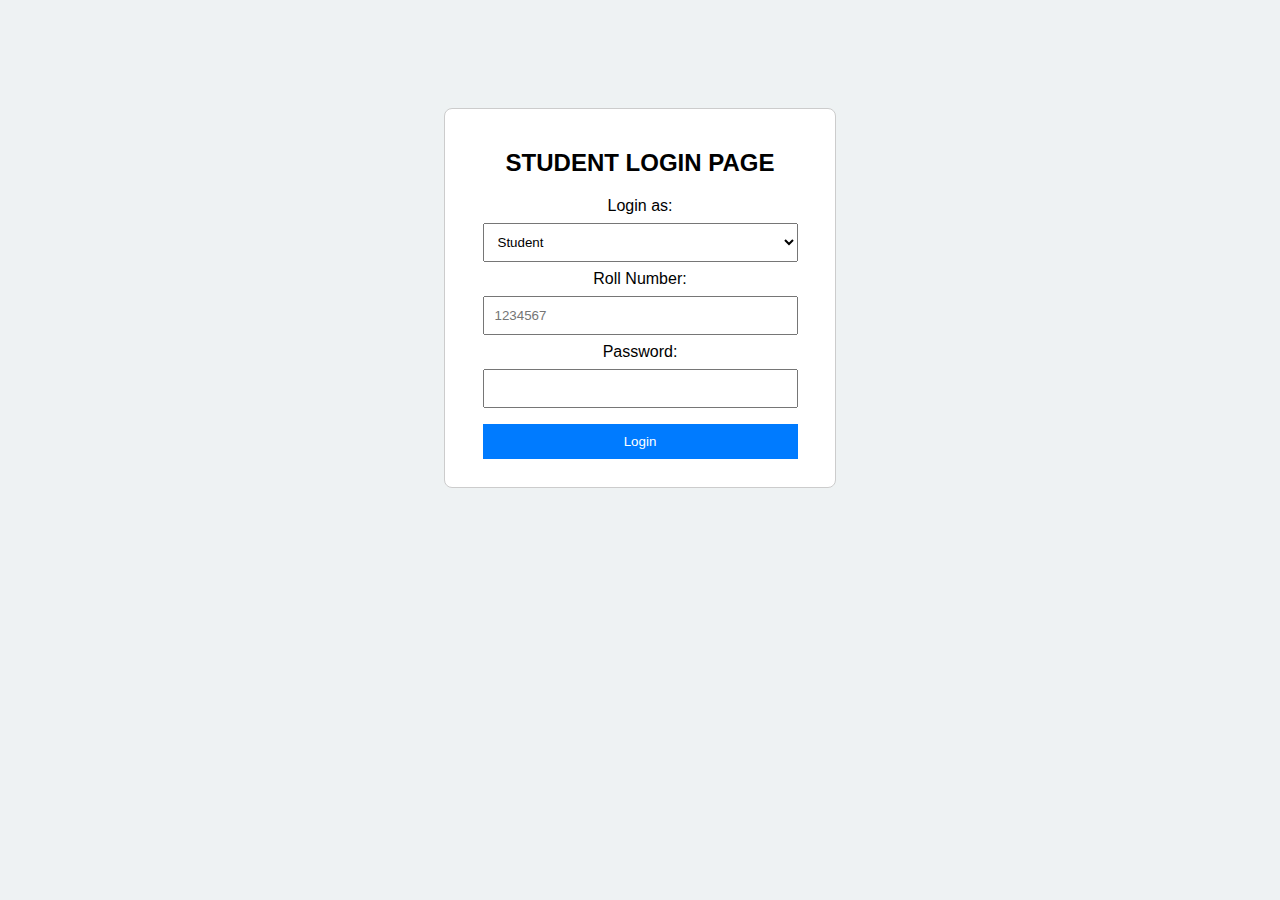
<file: index.html>
<!DOCTYPE html>
<html>
<head>
	<title>
		Student Login Page
	</title>
	<style>
		body {
			font-family: Arial, sans-serif;
			background-color: #eef2f3;
			text-align: center;
			padding-top: 100px;
		}
		.container {
			background-color: #ffffff;
			width: 350px;
			margin: auto;
			padding: 20px;
			border: 1px solid #ccc;
			border-radius: 8px;
		}
		h2 {
			margin-bottom: 20px;
		}
		input[type="text"],input[type="password"],input[type="submit"],select{
			width: 90%;
			padding: 10px;
			margin: 8px 0;
			box-sizing: border-box;
		}
		input[type="submit"]{
			background-color: #007bff;
			color: white;
			border: none;
		}
		</style>
</head>
<body>
	<div class="container">
		<h2>STUDENT LOGIN PAGE</h2>
		<form>
			<label for="role">Login as:</label>
			<select name="role" id="role">
				<option value="student">Student</option>
				<option value="admin">Admin</option>
			</select><br>
			<label for="roll">Roll Number:</label><br>
			<input type="text" id="username" name="username" placeholder="1234567" required><br>
			<label for="password">Password:</label><br>
			<input type="password" id="password" name="password" required><br>
			<input type="submit" value="Login">
		</form>
	</div>


	<script>
		document.querySelector("form").addEventListener("submit", async function(e) {
			e.preventDefault();
			const role = document.getElementById("role").value;
			const username = document.getElementById("username").value;
			const password = document.getElementById("password").value;

			try {
				const response = await fetch("http://localhost:4000/api/auth/login", {
					method:"POST",
					headers: {
						"Content-Type": "application/json"
					},
					body: JSON.stringify({
						username,
						password,
						role
					})
				});
				const data = await response.json();

				if(data.success){
					localStorage.setItem("login_email", data.email);
					localStorage.setItem("login_role", role);
					window.location.href = "./s1/index2.html";
				} else {
					alert(data.error || "Login Failed");
				}
			} catch (err) {
				alert("Error connecting to server");
				console.error(err);
			}
		});
	</script>
</body>
</html>
</file>
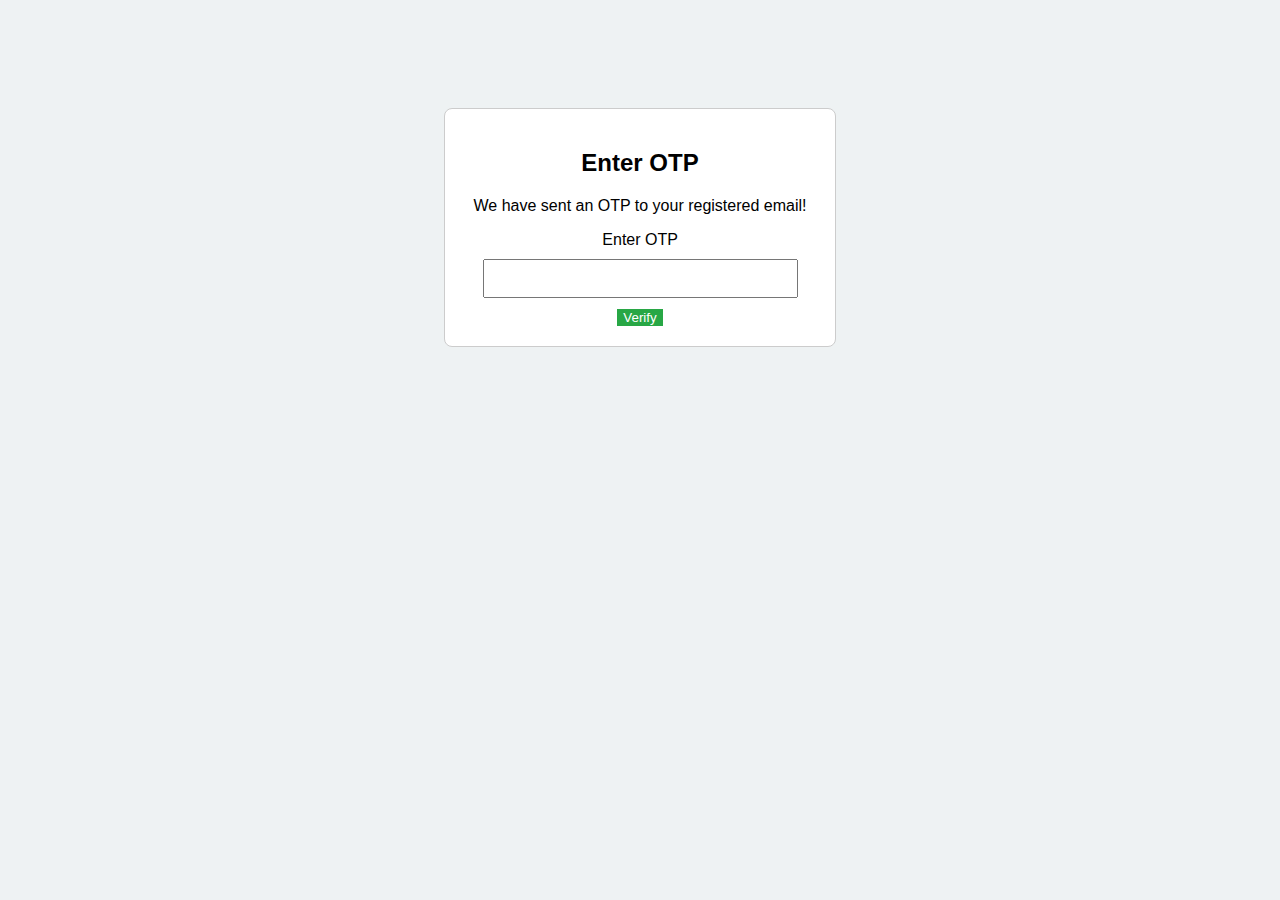
<file: s1/index2.html>
<!DOCTYPE html>
<html>
<head>
	<title>OTP Verfication</title>
	<style>
		body {
			font-family: Arial,sans-serif;
			background-color: #eef2f3;
			text-align: center;
			padding-top: 100px;
		}
		.container {
			background-color: #ffffff;
			width: 350px;
			margin: auto;
			padding: 20px;
			border: 1px solid #ccc;
			border-radius: 8px;
		}
		h2 {
			margin-bottom: 20px;
		}
		input[type="text"],input[text="submit"] {
			width: 90%;
			padding: 10px;
			margin: 10px 0;
			box-sizing: border-box;
		}
		button {
			background-color: #28a745;
			color: white;
			border: none;
		}
	</style>
</head>
<body>
	<div class="container">
		<h2>Enter OTP</h2>
		<p>We have sent an OTP to your registered email!</p>
		<form>
			<label for="otp">Enter OTP</label>
			<input type="text" id="otp" name="otp" minlength="6" maxlength="6" required><br>
			<button onclick="verifyOTP()">Verify</button>
		</form>
	</div>
	<script>
		async function verifyOTP() {
			const otp = document.getElementById("otp").value;
			const email = localStorage.getItem("login_email");
			const role = localStorage.getItem("login_role");
			const res = await fetch("http://localhost:4000/api/auth/verify-otp", {
				method: "POST",
				headers: { "Content-Type": "application/json"},
				body: JSON.stringify({email,otp})
			});
			const data = await res.json();
			if(data.success) {
				if(role === "student") {
					window.location.href="../student/dashboard.html";
				} else if (role === "admin") {
					window.location.href="../admin/dashboard.html";
				}
			} else {
				alert(data.error || "OTP verification failed");
			}
		}
	</script>
</body>
</html>
</file>
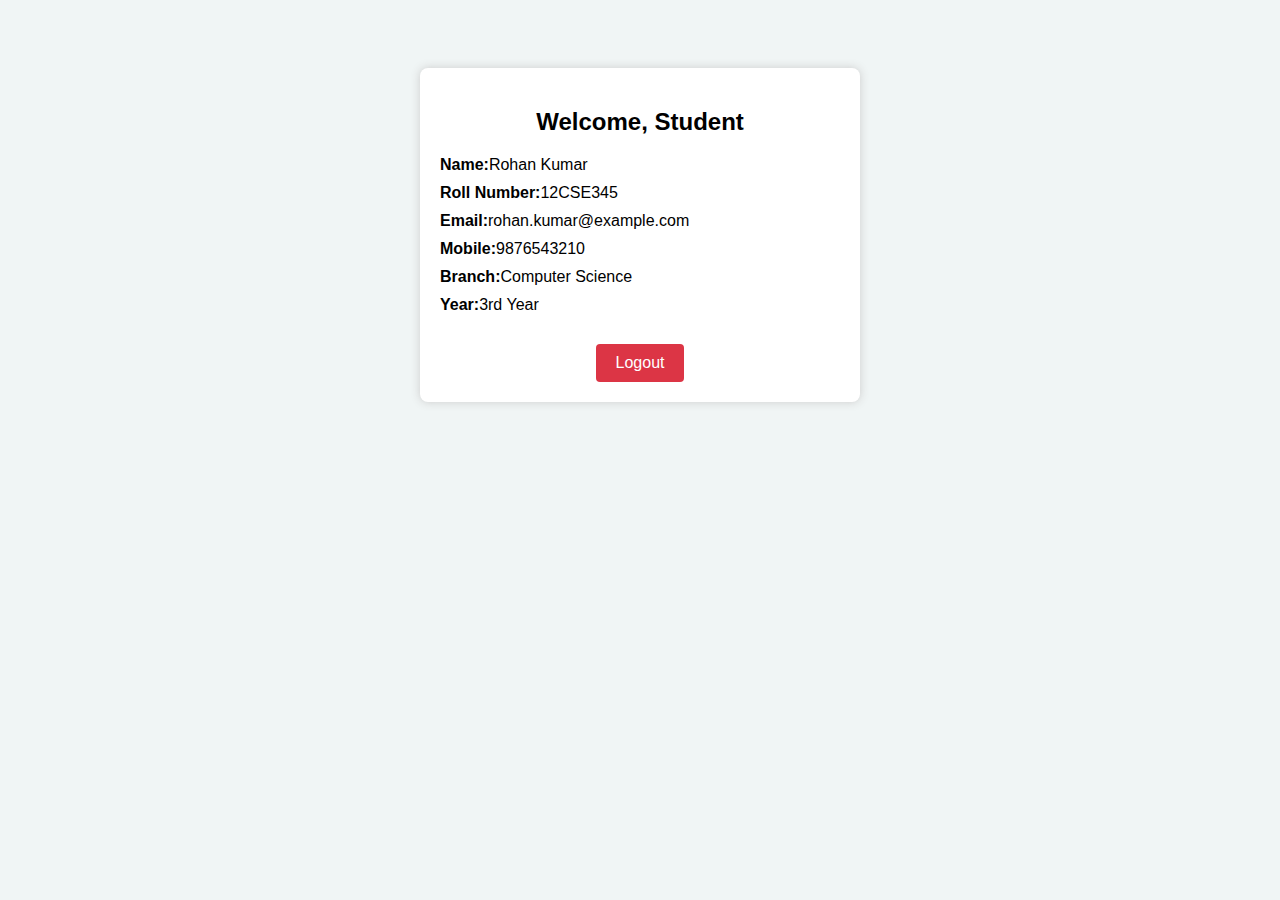
<file: student/dashboard.html>
<!DOCTYPE html>
<html>
<head>
	<title>Student Dashboard</title>
	<style>
		body {
			font-family: Arial,sans-serif;
			background-color: #f0f5f5;
			text-align: center;
			padding-top: 60px;
		}
		.container {
			width: 400px;
			margin: auto;
			padding: 20px;
			background-color: white;
			border-radius: 8px;
			box-shadow: 0 0 10px #ccc;
		}
		h2 {
			margin-bottom: 20px;
		}
		.info {
			text-align: left;
			margin: 10px 0;
		}
		.logout-btn {
			background-color: #dc3545;
			color: white;
			padding: 10px 20px;
			text-decoration: none;
			display: inline-block;
			margin-top: 20px;
			border-radius: 4px;
		}
	</style>
</head>
<body>
	<div class="container">
		<h2>Welcome, Student</h2>

		<div class="info"><strong>Name:</strong>Rohan Kumar</div>
		<div class="info"><strong>Roll Number:</strong>12CSE345</div>
		<div class="info"><strong>Email:</strong>rohan.kumar@example.com</div>
		<div class="info"><strong>Mobile:</strong>9876543210</div>
		<div class="info"><strong>Branch:</strong>Computer Science</div>
		<div class="info"><strong>Year:</strong>3rd Year</div>
		<a class="logout-btn" href="../index.html">Logout</a>
	</div>
</body>
</html>
</file>
